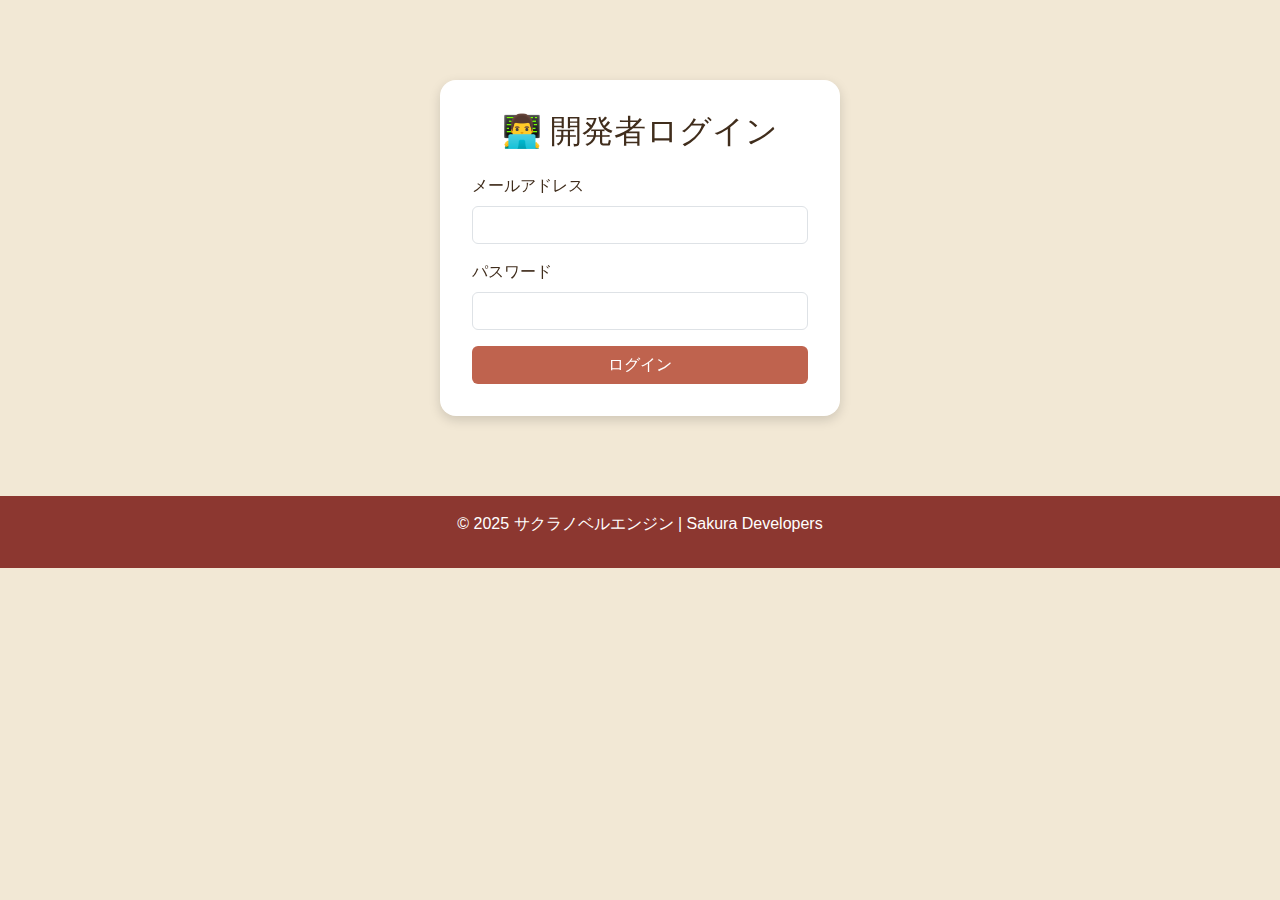
<file: public/views/desarrolladores.html>
<!DOCTYPE html>
<html lang="ja">
<head>
  <meta charset="UTF-8">
  <meta name="viewport" content="width=device-width, initial-scale=1.0">
  <title>開発者ログイン | サクラノベルエンジン</title>
  <link href="https://cdn.jsdelivr.net/npm/bootstrap@5.3.3/dist/css/bootstrap.min.css" rel="stylesheet">
  <link href="https://unpkg.com/aos@2.3.1/dist/aos.css" rel="stylesheet">
  <style>
    body {
      background-color: #F2E8D5;
      color: #402D1C;
      font-family: 'Segoe UI', sans-serif;
    }
    .login-container {
      max-width: 400px;
      margin: 5rem auto;
      background-color: white;
      padding: 2rem;
      border-radius: 1rem;
      box-shadow: 0 4px 12px rgba(0,0,0,0.15);
    }
    .btn-login {
      background-color: #BF634E;
      color: white;
      width: 100%;
    }
    .btn-login:hover {
      background-color: #8C3730;
    }
    footer {
      background-color: #8C3730;
      color: white;
      padding: 1rem;
      text-align: center;
      margin-top: 4rem;
    }
  </style>
</head>
<body>

<div class="login-container" data-aos="zoom-in">
  <h2 class="text-center mb-4">👨‍💻 開発者ログイン</h2>
  <form onsubmit="return validateLogin()">
    <div class="mb-3">
      <label for="devEmail" class="form-label">メールアドレス</label>
      <input type="email" class="form-control" id="devEmail" required>
    </div>
    <div class="mb-3">
      <label for="devPassword" class="form-label">パスワード</label>
      <input type="password" class="form-control" id="devPassword" required>
    </div>
    <button type="submit" class="btn btn-login">ログイン</button>
  </form>
</div>

<footer>
  <p>© 2025 サクラノベルエンジン | Sakura Developers</p>
</footer>

<script src="https://cdn.jsdelivr.net/npm/bootstrap@5.3.3/dist/js/bootstrap.bundle.min.js"></script>
<script src="https://unpkg.com/aos@2.3.1/dist/aos.js"></script>
<script>
  AOS.init();

  function validateLogin() {
    const email = document.getElementById("devEmail").value;
    const pass = document.getElementById("devPassword").value;

    if (email === "dev@sakura.jp" && pass === "1234") {
      alert("ログイン成功！ようこそ開発者ページへ。");
    } else {
      alert("メールまたはパスワードが間違っています。");
    }
    return false;
  }
</script>

</body>
</html>
</file>
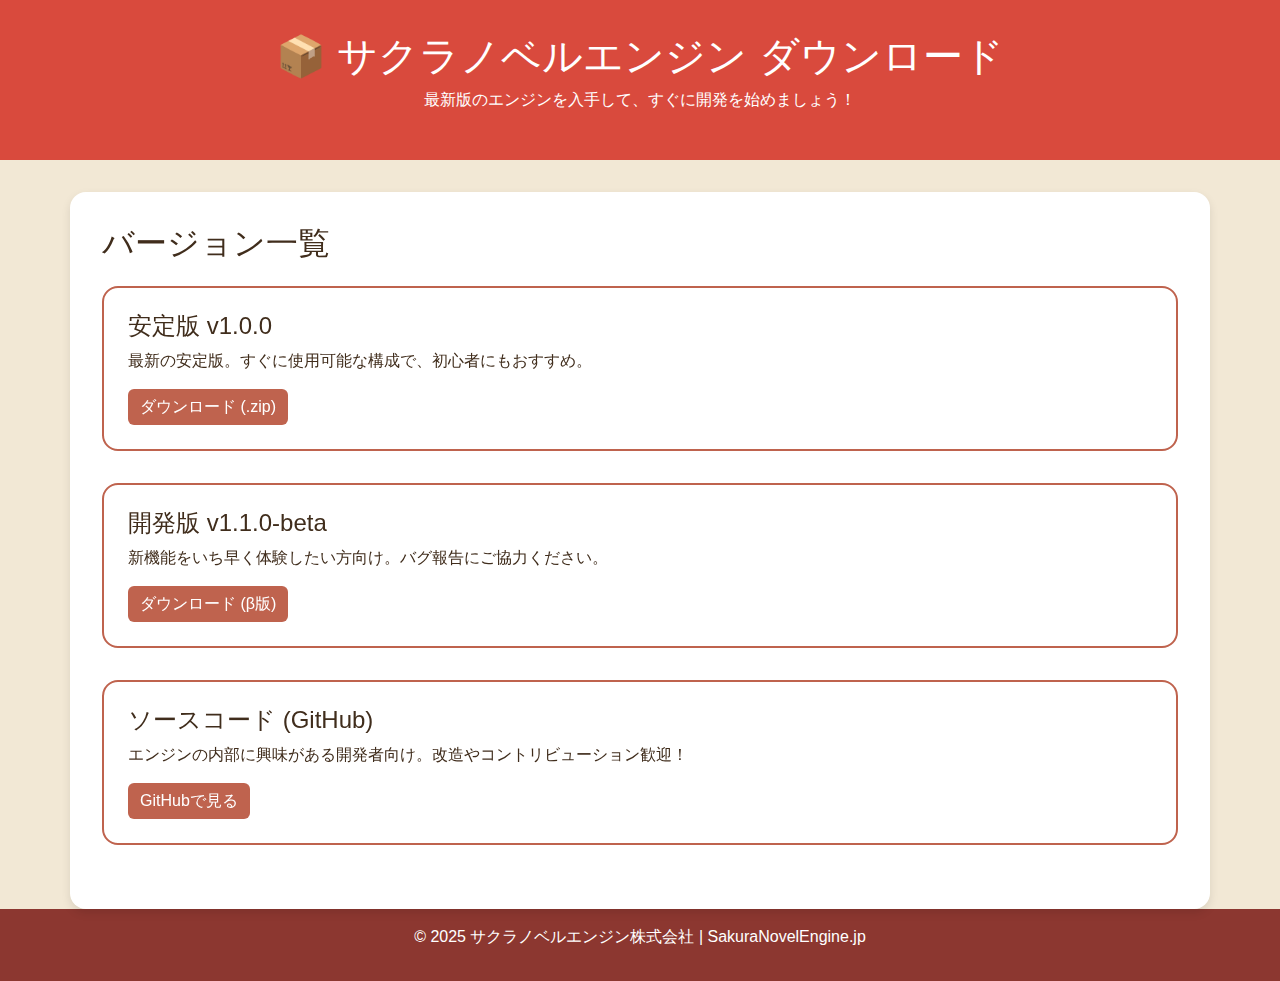
<file: public/views/descarga.html>
<!DOCTYPE html>
<html lang="ja">
<head>
  <meta charset="UTF-8">
  <meta name="viewport" content="width=device-width, initial-scale=1.0">
  <title>ダウンロード | サクラノベルエンジン</title>
  <link href="https://cdn.jsdelivr.net/npm/bootstrap@5.3.3/dist/css/bootstrap.min.css" rel="stylesheet">
  <link href="https://unpkg.com/aos@2.3.1/dist/aos.css" rel="stylesheet">
  <style>
    body {
      background-color: #F2E8D5;
      color: #402D1C;
      font-family: 'Segoe UI', sans-serif;
    }
    header {
      background-color: #D94A3D;
      color: white;
      padding: 2rem;
      text-align: center;
    }
    .section {
      background-color: white;
      padding: 2rem;
      border-radius: 1rem;
      box-shadow: 0 4px 10px rgba(0,0,0,0.1);
      margin-top: 2rem;
    }
    .download-card {
      border: 2px solid #BF634E;
      border-radius: 1rem;
      padding: 1.5rem;
      margin-bottom: 2rem;
      transition: transform 0.3s;
    }
    .download-card:hover {
      transform: scale(1.02);
    }
    .btn-download {
      background-color: #BF634E;
      color: white;
      border: none;
    }
    .btn-download:hover {
      background-color: #8C3730;
    }
    footer {
      background-color: #8C3730;
      color: white;
      padding: 1rem;
      text-align: center;
    }
  </style>
</head>
<body>

<header data-aos="fade-down">
  <h1>📦 サクラノベルエンジン ダウンロード</h1>
  <p>最新版のエンジンを入手して、すぐに開発を始めましょう！</p>
</header>

<div class="container section" data-aos="fade-up">
  <h2 class="mb-4">バージョン一覧</h2>

  <div class="download-card">
    <h4>安定版 v1.0.0</h4>
    <p>最新の安定版。すぐに使用可能な構成で、初心者にもおすすめ。</p>
    <a href="#" class="btn btn-download">ダウンロード (.zip)</a>
  </div>

  <div class="download-card">
    <h4>開発版 v1.1.0-beta</h4>
    <p>新機能をいち早く体験したい方向け。バグ報告にご協力ください。</p>
    <a href="#" class="btn btn-download">ダウンロード (β版)</a>
  </div>

  <div class="download-card">
    <h4>ソースコード (GitHub)</h4>
    <p>エンジンの内部に興味がある開発者向け。改造やコントリビューション歓迎！</p>
    <a href="#" class="btn btn-download">GitHubで見る</a>
  </div>
</div>

<footer>
  <p>© 2025 サクラノベルエンジン株式会社 | SakuraNovelEngine.jp</p>
</footer>

<script src="https://cdn.jsdelivr.net/npm/bootstrap@5.3.3/dist/js/bootstrap.bundle.min.js"></script>
<script src="https://unpkg.com/aos@2.3.1/dist/aos.js"></script>
<script>
  AOS.init();
</script>

</body>
</html>
</file>
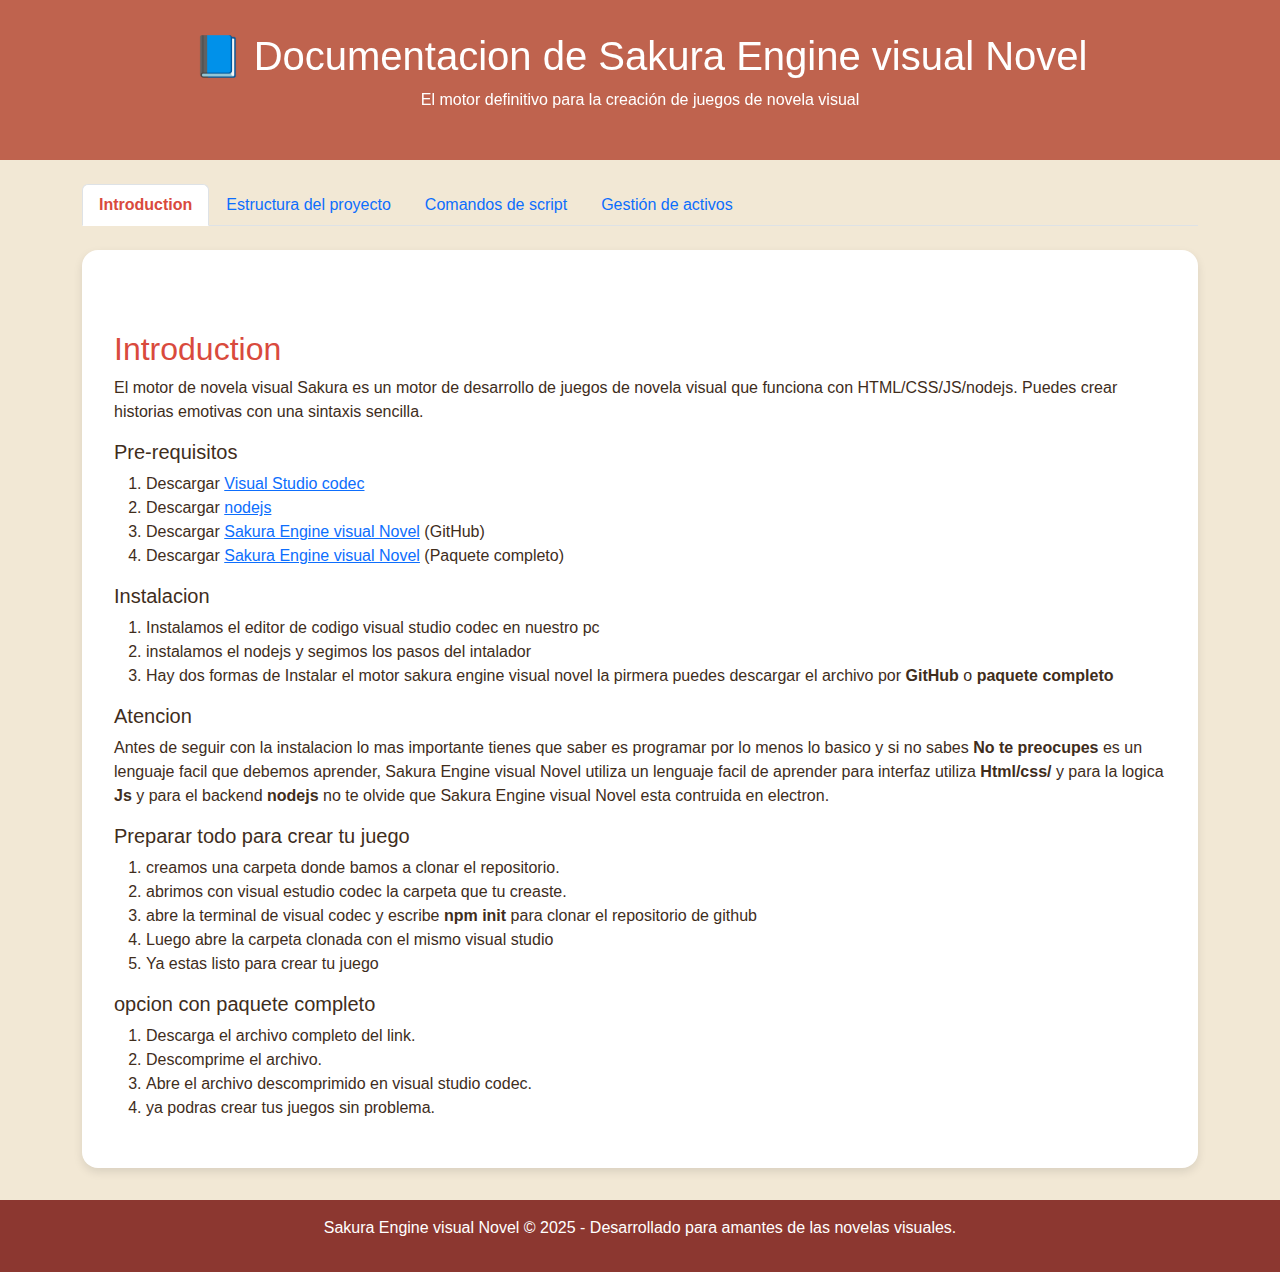
<file: public/views/docs.html>
<!DOCTYPE html>
<html lang="es">
<head>
  <meta charset="UTF-8">
  <meta name="viewport" content="width=device-width, initial-scale=1.0">
  <title>Documentacion - Sakura Engine visaul Novel</title>
  <link href="https://cdn.jsdelivr.net/npm/bootstrap@5.3.3/dist/css/bootstrap.min.css" rel="stylesheet">
  <link href="https://unpkg.com/aos@2.3.1/dist/aos.css" rel="stylesheet">
  <link rel="stylesheet" href="../css/docs.css">
</head>
<body>

<header>
  <h1 data-aos="fade-down">📘 Documentacion de Sakura Engine visual Novel</h1>
  <p data-aos="fade-up">El motor definitivo para la creación de juegos de novela visual</p>
</header>

<div class="container mt-4">
  <ul class="nav nav-tabs mb-4" id="docTab" role="tablist">
    <li class="nav-item" role="presentation">
      <button class="nav-link active" id="intro-tab" data-bs-toggle="tab" data-bs-target="#intro" type="button" role="tab">Introduction</button>
    </li>
    <li class="nav-item" role="presentation">
      <button class="nav-link" id="structure-tab" data-bs-toggle="tab" data-bs-target="#structure" type="button" role="tab">Estructura del proyecto</button>
    </li>
    <li class="nav-item" role="presentation">
      <button class="nav-link" id="commands-tab" data-bs-toggle="tab" data-bs-target="#commands" type="button" role="tab">Comandos de script</button>
    </li>
    <li class="nav-item" role="presentation">
      <button class="nav-link" id="assets-tab" data-bs-toggle="tab" data-bs-target="#assets" type="button" role="tab">Gestión de activos</button>
    </li>
  </ul>

  <div class="tab-content">
    <div class="tab-pane fade show active doc-section" id="intro" role="tabpanel">
      <h2 class="section-title">Introduction</h2>
      <p>El motor de novela visual Sakura es un motor de desarrollo de juegos de novela visual que funciona con HTML/CSS/JS/nodejs. Puedes crear historias emotivas con una sintaxis sencilla.</p>
      <h5>Pre-requisitos</h5>
      <ol>
        <li>Descargar <a href="https://code.visualstudio.com">Visual Studio codec</a></li>
        <li>Descargar <a href="https://nodejs.org/en">nodejs</a></li>
        <li>Descargar <a href="#">Sakura Engine visual Novel</a> (GitHub)</li>
        <li>Descargar <a href="#">Sakura Engine visual Novel</a> (Paquete completo)</li>
      </ol>
      <H5>Instalacion</H5>
      <ol>
        <li>Instalamos el editor de codigo visual studio codec en nuestro pc</li>
        <li>instalamos el nodejs y segimos los pasos del intalador</li>
        <li>Hay dos formas de Instalar el motor sakura engine visual novel la pirmera puedes descargar el archivo por <strong>GitHub</strong> o <strong>paquete completo</strong></li>
      </ol>
      <h5>Atencion</h5>
      <p>Antes de seguir con la instalacion lo mas importante tienes que saber es programar por lo menos lo basico
        y si no sabes <strong>No te preocupes</strong> es un lenguaje facil que debemos aprender, Sakura Engine visual Novel
        utiliza un lenguaje facil de aprender para interfaz utiliza <strong>Html/css/</strong> y para la logica <strong>Js</strong>
        y para el backend <strong>nodejs</strong> no te olvide que Sakura Engine visual Novel esta contruida en electron.
      </p>
      <h5>Preparar todo para crear tu juego</h5>
      <ol>
        <li>creamos una carpeta donde bamos a clonar el repositorio.</li>
        <li>abrimos con visual estudio codec la carpeta que tu creaste.</li>
        <li>abre la terminal de visual codec y escribe <strong>npm init</strong> para clonar el repositorio de github</li>
        <li>Luego abre la carpeta clonada con el mismo visual studio</li>
        <li>Ya estas listo para crear tu juego</li>
      </ol>
      <h5>opcion con paquete completo</h5>
      <ol>
        <li>Descarga el archivo completo del link.</li>
        <li>Descomprime el archivo.</li>
        <li>Abre el archivo descomprimido en visual studio codec.</li>
        <li>ya podras crear tus juegos sin problema.</li>
      </ol>
    </div>

    <div class="tab-pane fade doc-section" id="structure" role="tabpanel">
      <h2 class="section-title">Estrutura del proyecto</h2>
      <pre>
📁 SakuraEngine/
 ├── 📁 audio
 ├── 📁 config
 ├── 📁 game
 ├── 📁 gui
 ├── 📁 image
 ├── 📁 node_modules
 ├── 📁 video
 ├── package
 ├── package_lock
 └── sakura.js
      </pre>
      <p>Siguiendo esta estructura, el motor funcionará sin problemas.</p>
    </div>

    <div class="tab-pane fade doc-section" id="commands" role="tabpanel">
      <h2 class="section-title">Comandos de Script</h2>
      <ul>
        <li><strong>show bg [画像]</strong> – 背景画像の表示</li>
        <li><strong>play music [音楽]</strong> – BGMの再生</li>
        <li><strong>say [名前]: [セリフ]</strong> – キャラクターの会話</li>
        <li><strong>choice [選択肢1]|[選択肢2]</strong> – プレイヤーの選択</li>
      </ul>
    </div>

    <div class="tab-pane fade doc-section" id="assets" role="tabpanel">
      <h2 class="section-title">Gestion de activos del juego</h2>
      <p>Los archivos de imagen deben almacenarse en <code>images/</code></p>
      <p>Los archivos de música deben almacenarse en <code>music/</code></p>
      <p>Los archivos de video deben almacenarse en <code>video/</code></p>
      <h2 class="section-title">Gestion de activos del gui</h2>
      <p>Los archivos de imagen de gui almacenarse en <code>gui/</code></p>
      <p>Los archivos de audio de gui almacenarse en <code>gui/audio/</code></p>
      <p>Los archivos de video de gui almacenarse en <code>gui/video/</code></p>
      <h6>En estas carpetas principales debes guardar los activos para ser ordenado hay adentro de estas carpeta puedes crear tus carpetas y archivos.</h6>
    </div>
  </div>
</div>

<footer>
  <p>Sakura Engine visual Novel © 2025 - Desarrollado para amantes de las novelas visuales.</p>
</footer>

<script src="https://cdn.jsdelivr.net/npm/bootstrap@5.3.3/dist/js/bootstrap.bundle.min.js"></script>
<script src="https://unpkg.com/aos@2.3.1/dist/aos.js"></script>
<script>
  AOS.init();
</script>

</body>
</html>
</file>
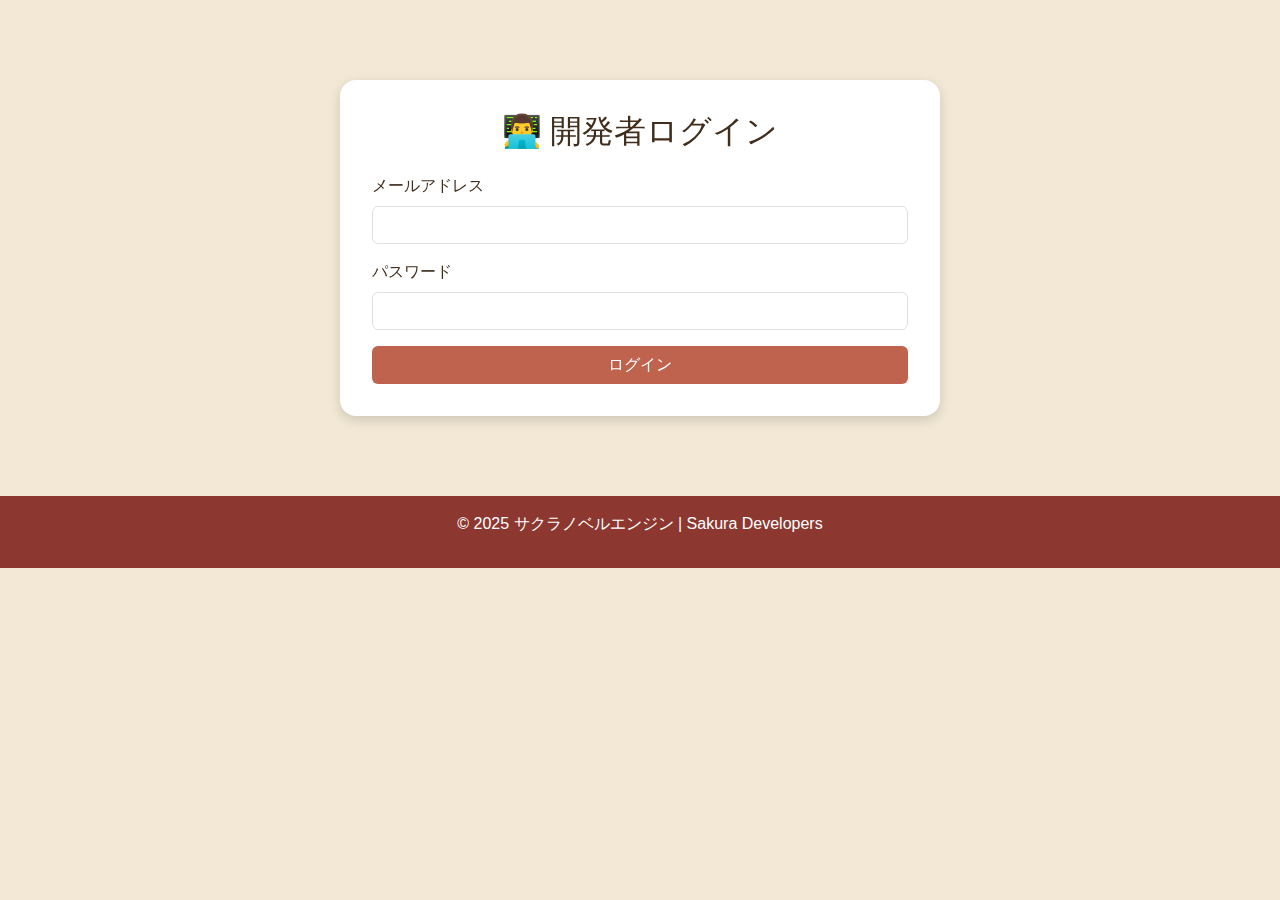
<file: public/views/panel.html>
<!DOCTYPE html>
<html lang="ja">
<head>
  <meta charset="UTF-8">
  <meta name="viewport" content="width=device-width, initial-scale=1.0">
  <title>開発者ログイン | サクラノベルエンジン</title>
  <link href="https://cdn.jsdelivr.net/npm/bootstrap@5.3.3/dist/css/bootstrap.min.css" rel="stylesheet">
  <link href="https://unpkg.com/aos@2.3.1/dist/aos.css" rel="stylesheet">
  <style>
    body {
      background-color: #F2E8D5;
      color: #402D1C;
      font-family: 'Segoe UI', sans-serif;
    }
    .login-container, .dashboard-container {
      max-width: 600px;
      margin: 5rem auto;
      background-color: white;
      padding: 2rem;
      border-radius: 1rem;
      box-shadow: 0 4px 12px rgba(0,0,0,0.15);
    }
    .btn-login, .btn-dashboard {
      background-color: #BF634E;
      color: white;
      width: 100%;
    }
    .btn-login:hover, .btn-dashboard:hover {
      background-color: #8C3730;
    }
    footer {
      background-color: #8C3730;
      color: white;
      padding: 1rem;
      text-align: center;
      margin-top: 4rem;
    }
    .hidden {
      display: none;
    }
  </style>
</head>
<body>

<div id="loginForm" class="login-container" data-aos="zoom-in">
  <h2 class="text-center mb-4">👨‍💻 開発者ログイン</h2>
  <form onsubmit="return validateLogin()">
    <div class="mb-3">
      <label for="devEmail" class="form-label">メールアドレス</label>
      <input type="email" class="form-control" id="devEmail" required>
    </div>
    <div class="mb-3">
      <label for="devPassword" class="form-label">パスワード</label>
      <input type="password" class="form-control" id="devPassword" required>
    </div>
    <button type="submit" class="btn btn-login">ログイン</button>
  </form>
</div>

<div id="dashboard" class="dashboard-container hidden" data-aos="fade-up">
  <h2 class="mb-4">🌸 開発者パネル</h2>
  <p>ようこそ、開発者さん！ここではエンジンの内部管理やアップロード、バグ報告が可能です。</p>
  <ul class="list-group mb-4">
    <li class="list-group-item">🔧 ビルドステータス: 安定</li>
    <li class="list-group-item">📝 最新アップデート: v1.1.0-beta</li>
    <li class="list-group-item">🐞 報告されたバグ: 3 件</li>
  </ul>
  <button class="btn btn-dashboard">設定を開く</button>
</div>

<footer>
  <p>© 2025 サクラノベルエンジン | Sakura Developers</p>
</footer>

<script src="https://cdn.jsdelivr.net/npm/bootstrap@5.3.3/dist/js/bootstrap.bundle.min.js"></script>
<script src="https://unpkg.com/aos@2.3.1/dist/aos.js"></script>
<script>
  AOS.init();

  function validateLogin() {
    const email = document.getElementById("devEmail").value;
    const pass = document.getElementById("devPassword").value;

    if (email === "dev@sakura.jp" && pass === "1234") {
      document.getElementById("loginForm").classList.add("hidden");
      document.getElementById("dashboard").classList.remove("hidden");
    } else {
      alert("メールまたはパスワードが間違っています。");
    }
    return false;
  }
</script>

</body>
</html>
</file>
<file: public/css/docs.css>
body {
    background-color: #F2E8D5;
    color: #402D1C;
    font-family: 'Segoe UI', sans-serif;
  }
  header {
    background-color: #BF634E;
    color: white;
    padding: 2rem 0;
    text-align: center;
  }
  .section-title {
    color: #D94A3D;
    margin-top: 3rem;
  }
  .doc-section {
    background-color: white;
    border-radius: 1rem;
    padding: 2rem;
    box-shadow: 0 4px 10px rgba(0, 0, 0, 0.1);
    margin-bottom: 2rem;
  }
  footer {
    background-color: #8C3730;
    color: white;
    padding: 1rem;
    text-align: center;
  }
  .nav-link.active {
    font-weight: bold;
    color: #D94A3D !important;
  }
</file>
